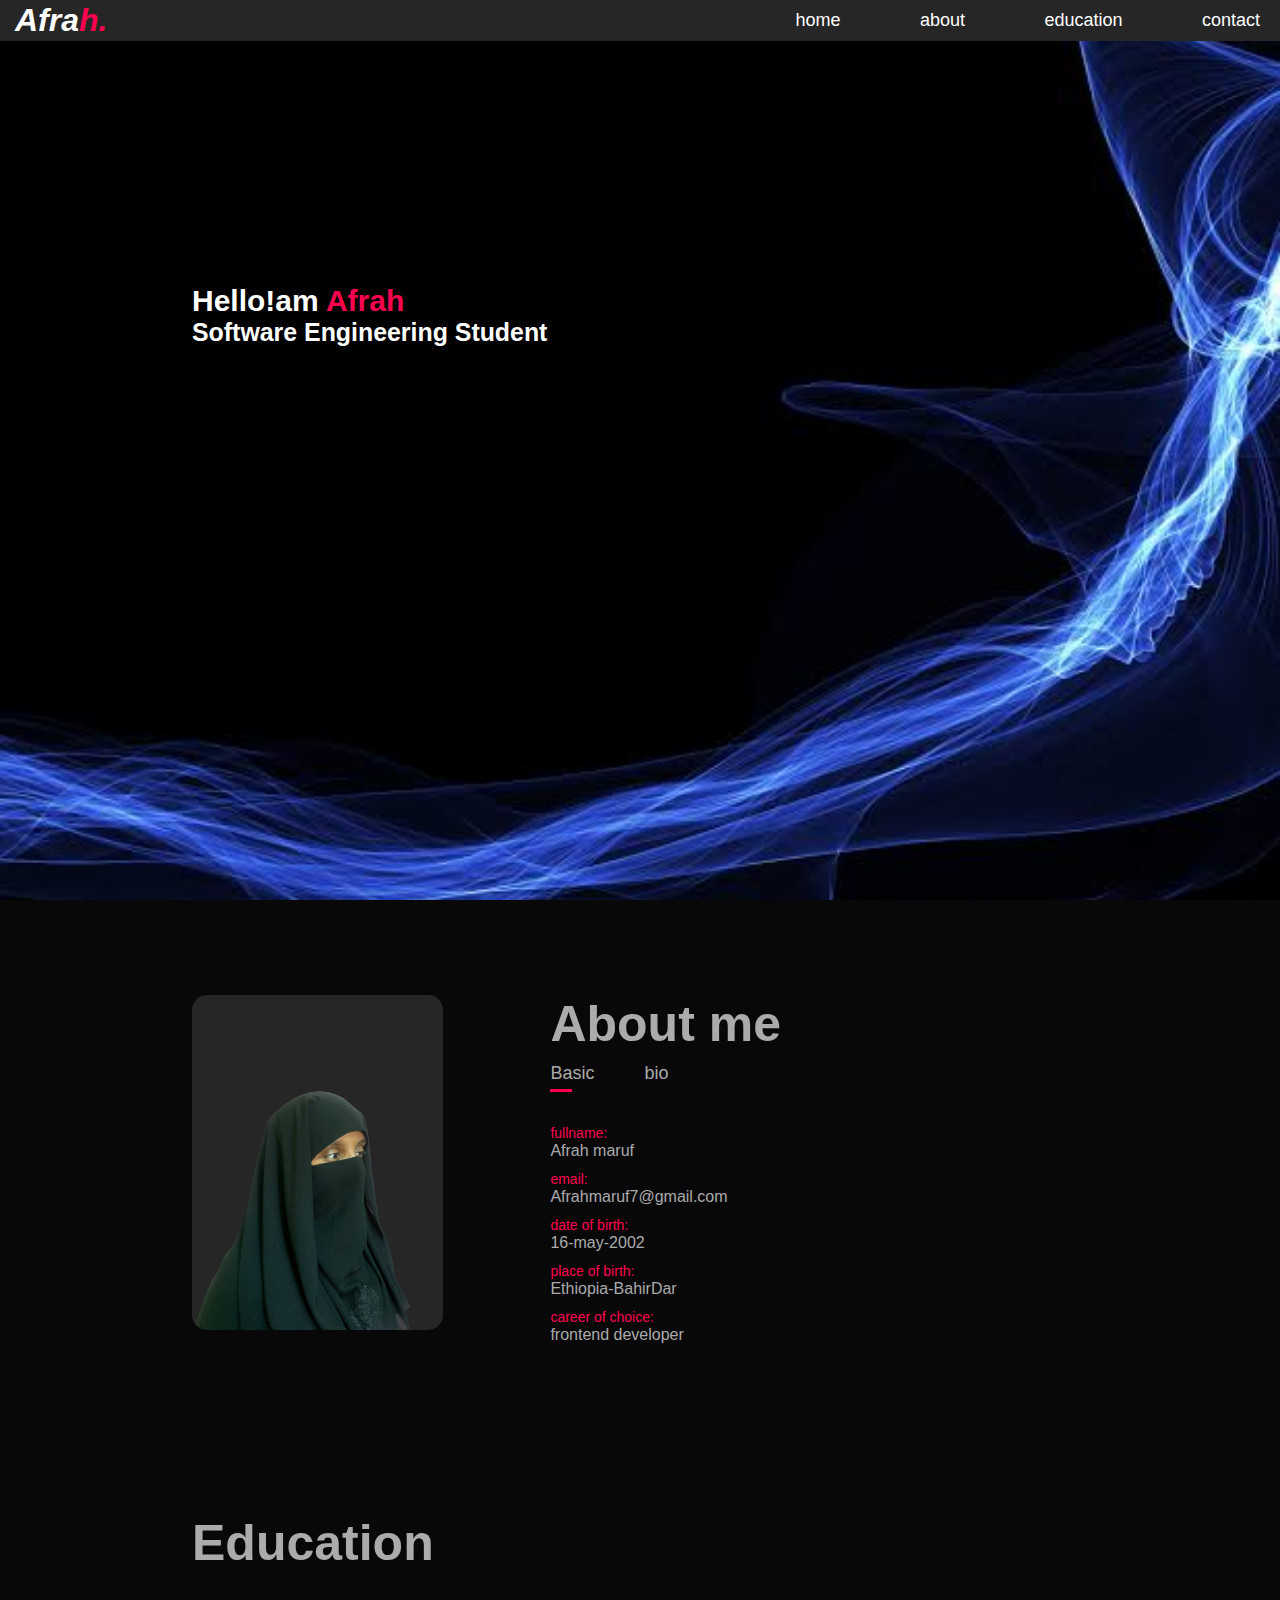
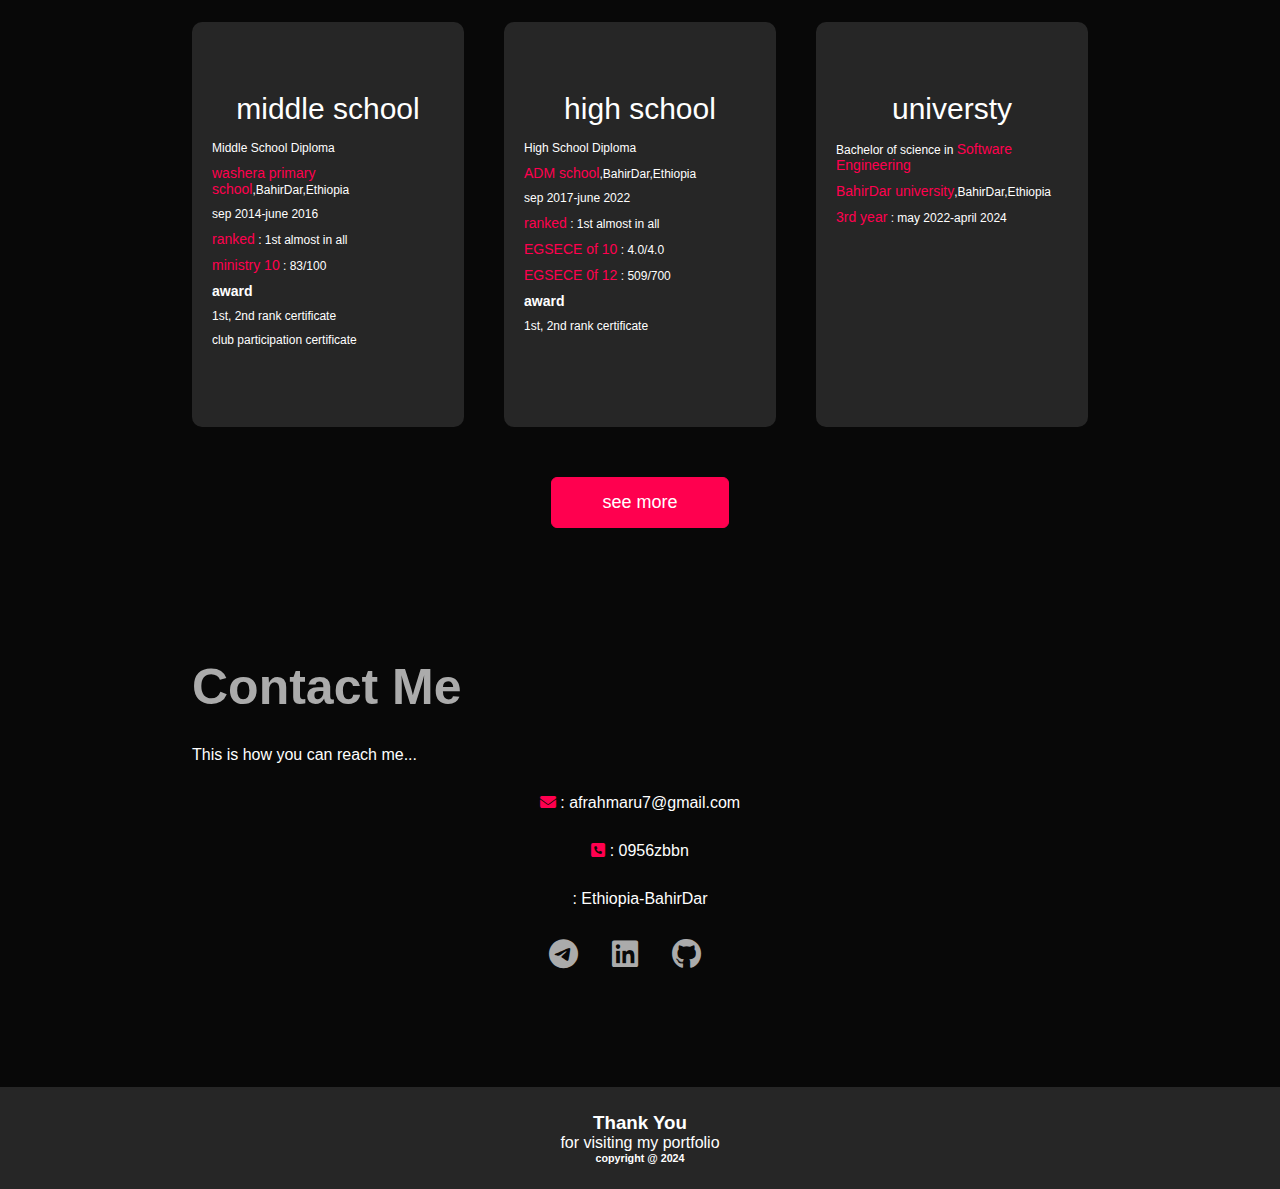
<file: index.html>
<!DOCTYPE html>
<html lang="en">
    <head>
        <meta charset="UTF-8"  >
        <meta http-equiv="X-UA-Compatible" content="IE=edge">
        <meta name="viewport" content="width=device-width,initial-scale=1.0" >
        <title>portfolio</title>
        <link rel="stylesheet"  href="style2.css">
        <link rel="stylesheet" href="https://cdnjs.cloudflare.com/ajax/libs/font-awesome/6.5.2/css/all.min.css"/>
        </head>
        <body>
            <div id="header" >
                <div class="container">
                    <nav>
                        <h1 id="logo" ><i>Afra<span>h.</span></i></h1>
                        <ul id="sidemenu">
                            <li><a href="#header">home</a></li>
                            <li><a href="#about">about</a></li>
                            <li><a href="#My-Education">education</a></li>
                            <li><a href="#contact">contact</a></li>
                            <h5 class="fas close" onclick="closemenu()"><i class="fa-solid fa-xmark"></i></h5>
                            </ul>
                            <h5 class="fas menu" onclick="openmenu()"><i class="fa-solid fa-bars"></i></h5>


                    </nav>
                <div class="header-text">
                    
                    <h1>Hello!am <span>Afrah</span></h1>
                    <h5>Software Engineering Student </h5>
                </div>
            </div>
        </div>
 <!--------about------------>       
        <section id="about">
            <div class="container">
                <div class="raw">
                    <div class="about-col-1">
                        <img src="af3.png"/>
                    </div>
                    <div class="about-col-2">
                        <h1 class="sub-title">About me</h1> 
                   <div class="tab-titles">
                    <p class="tab-links active-link" onclick="opentab('Basic')">Basic</p>
                    <p class="tab-links"  onclick="opentab('bio')">bio</p>
                   </div>
                   <div class="tab-contents active-tab"  id="Basic">
                    <ul>
                        <li><span>fullname:</span></br>Afrah maruf</li>
                        <li><span>email:</span></br>Afrahmaruf7@gmail.com</li>
                        <li><span>date of birth:</span></br>16-may-2002</li>
                        <li><span>place of birth:</span></br>Ethiopia-BahirDar</li>
                        <li><span>career of choice:</span></br>frontend developer</li>
                    </ul> </div>
                    <div class="tab-contents" id="bio">
                   <p> I have a strong interest in technology.I have developed competencies 
                    in programming languages such as html,css and javascript,as well as 
                    database management.My career plans involve pursuing a role as 
                    a software developer in a dynamic tech company where I can contribute 
                    to exciting projects and collaborate with like-minded professionals.
                    My dream is to become a leading figure in the field of artificial 
                    intelligence and make significant contributions to the advancement 
                    of technology that positively impacts society. </p></div>
                  
                   </div>
                            
                </div>
             </div>
        </section>
             <!-----------------------------education------------------------>
             <section id="My-Education">
                <div class="container">
                    <h1 class="sub-title">Education</h1>
                    <div class="education-list">
                    <div>
                         <h2>middle school</h2> 
                       
                            <ul>
                                <li>Middle School Diploma</li>
                                <li><span>washera primary school</span>,BahirDar,Ethiopia</li>
                                <li>sep 2014-june 2016</li>
                                <li><span>ranked</span> : 1st almost in all</li>
                                <li><span>ministry 10</span> : 83/100</li>
                                <h3><span>award</span></h3>
                                <li>1st, 2nd rank certificate</li>
                                <li>club participation certificate</li>
                            </ul>
                           
                        
                        </div>
                        <div>
                            <h2>high school</h2> 
                            <ul>
                            <li>High School Diploma</li>
                            <li><span>ADM school</span>,BahirDar,Ethiopia</li>
                            <li>sep 2017-june 2022</li>
                            <li><span>ranked</span> : 1st almost in all</li>
                            <li><span>EGSECE of 10</span> : 4.0/4.0</li>
                            <li><span>EGSECE 0f 12</span> : 509/700</li>
                            <h3><span>award</span></h3>
                                <li>1st, 2nd rank certificate</li>
                        </ul>
                          </div>
                           <div >
                            <h2>universty </h2> 
                            <ul>
                                <li>Bachelor of science in <span>Software Engineering</span></li>
                                <li><span>BahirDar university</span>,BahirDar,Ethiopia</li>
                                <li><span>3rd year</span> : may 2022-april 2024</li>
                            </ul>
                           </div>

                    </div>
                    <a href="result.pdf" class="btn btn1">see more</a>
                </div>

             </section>
             <!---------------contact------------------------->
             <section id="contact">
                <div class="container">
                    <div class="contactme">


                    <h1 class="sub-title">Contact Me</h1>
                    <p >This is how you can reach me...</p>

                    <P id="noexp"><i class="fa-solid fa-envelope"></i> : afrahmaru7@gmail.com</P>
                    <p  id="noexp"><i class="fa-solid fa-square-phone"></i> : 0956zbbn</p>
                    <p  id="noexp"><i class="fa-light fa-address-card"></i> : Ethiopia-BahirDar</p>
                    <div class="social-icons">
                        <a href="https://t.me/hiyamm1"><i class="fa-brands fa-telegram"></i></a>
                        <a href="https://www.linkedin.com/in/hiyam-m-2a7729303?lipi=urn%3Ali%3Apage%3Ad_flagship3_profile_view_base_contact_details%3Brk3x%2BE6cQxqnJ%2Birhf6BOA%3D%3D"><i class="fa-brands fa-linkedin"></i></a>
                        <a href="https://github.com/hiyammm1"><i class="fa-brands fa-github"></i></a>
                    </div></div>
              </div>
              <div class="thanks">
                <h3>Thank You</h3>
                <p>for visiting my portfolio</p>
                <h6>copyright @ 2024</h6>
              </div>
             </section>
             <script>
                let sections=document.querySelectorAll('sectionu');
                let navlinks=document/querySelectorAll('header nav a')
                window.onscroll=() => {
                    sections.foreach(sec=>{});
                    let top=window.scrollY;
                    let offset=sec.offsetTop -150;
                    let height=sec.offsetHeight;
                    let id=sec.getAttribute('id');
                    if(top>=offset  && top<offset+ height){
                        navlinks.forEach(links =>{
                            links.classList.remove('active');
                            document.querySelector('header nav a[href*='+ id +']').classList.add('active');
                        });
                
                    }
                }
                </script>
            <script>
                let tablinks=document.getElementsByClassName("tab-links");
                let tabcontents=document.getElementsByClassName("tab-contents");
                function opentab(tabname){
                    for(tablink of tablinks){
                        tablink.classList.remove("active-link");
                    }
                    for(tabcontent of tabcontents){
                        tabcontent.classList.remove("active-tab");
                    }
                    event.currentTarget.classList.add("active-link");
                   document.getElementById(tabname).classList.add("active-tab");
                 }
            </script>
            <script>
                let sidemenu=document.getElementById("sidemenu")
                function openmenu(){
                    sidemenu.style.right="0";
                }
                function closemenu(){
                    sidemenu.style.right="-200px";
                }
            </script>
       


        </body>
</html>
</file>
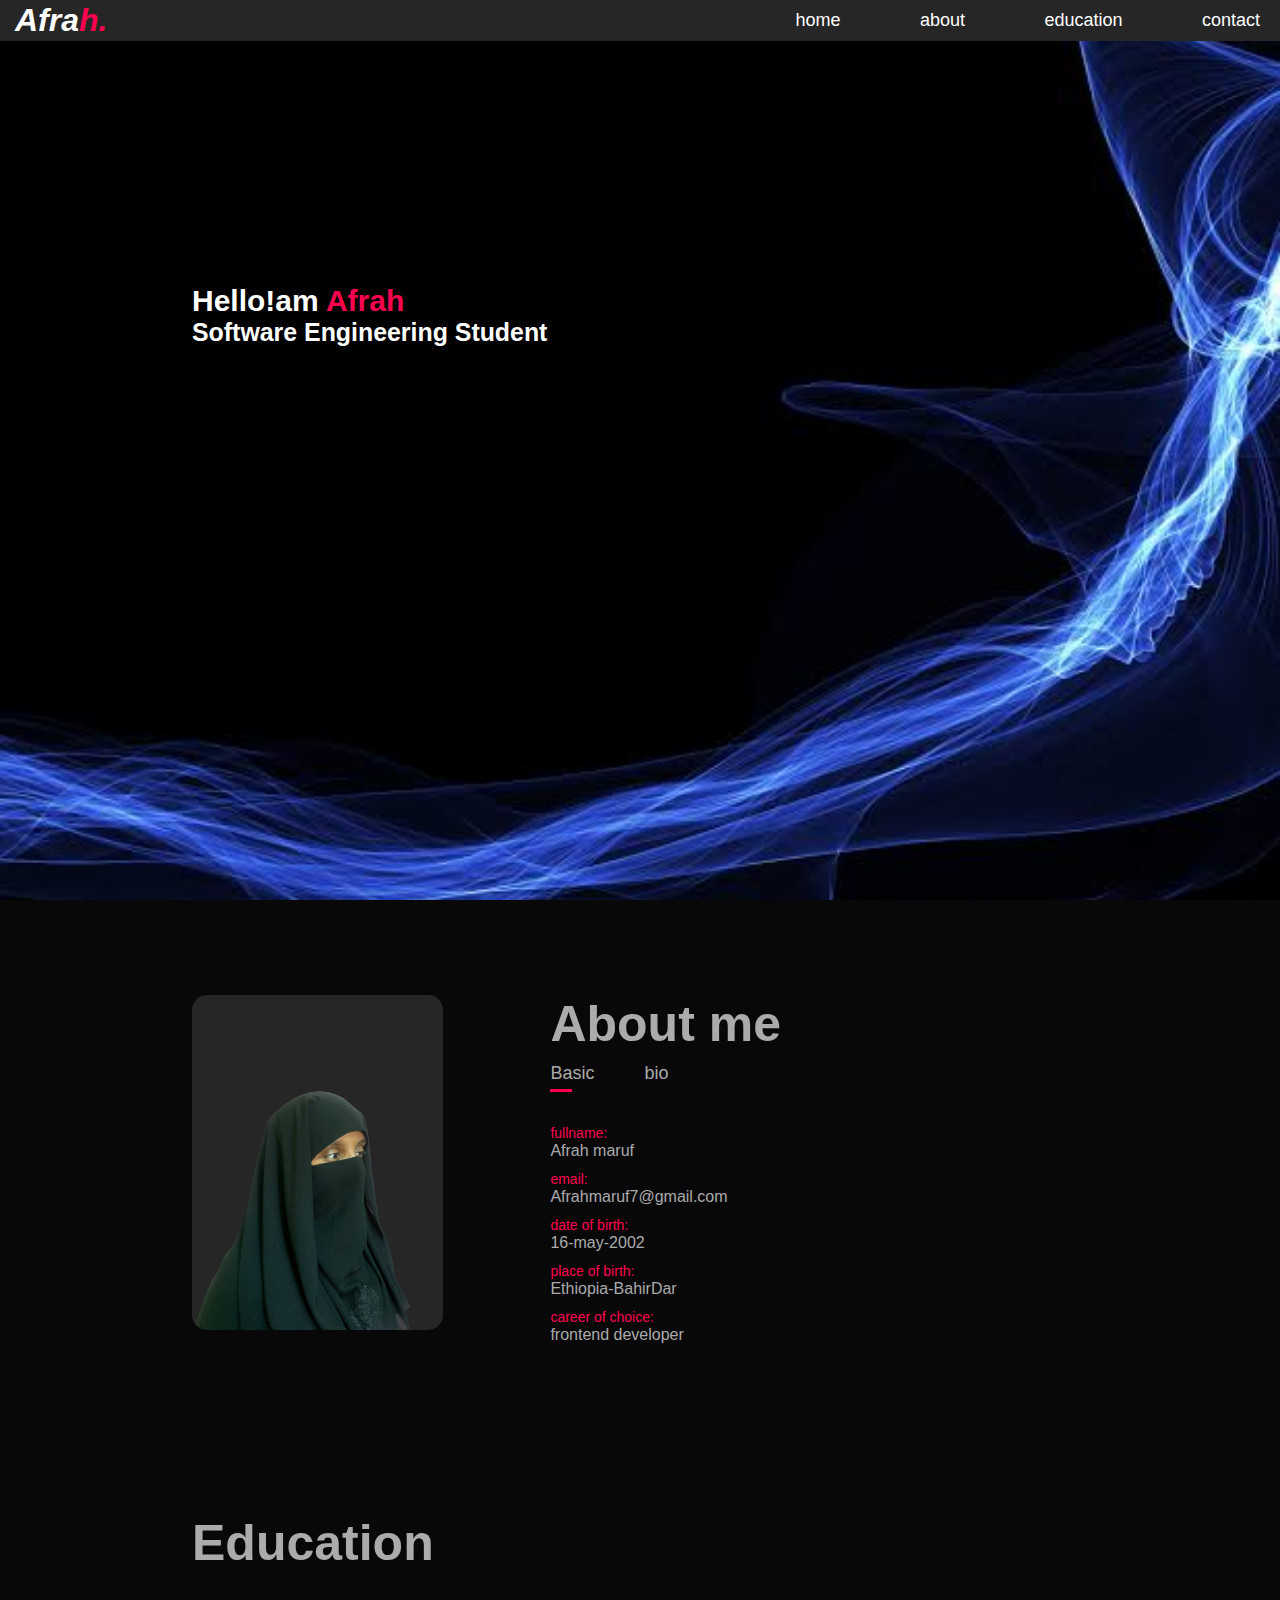
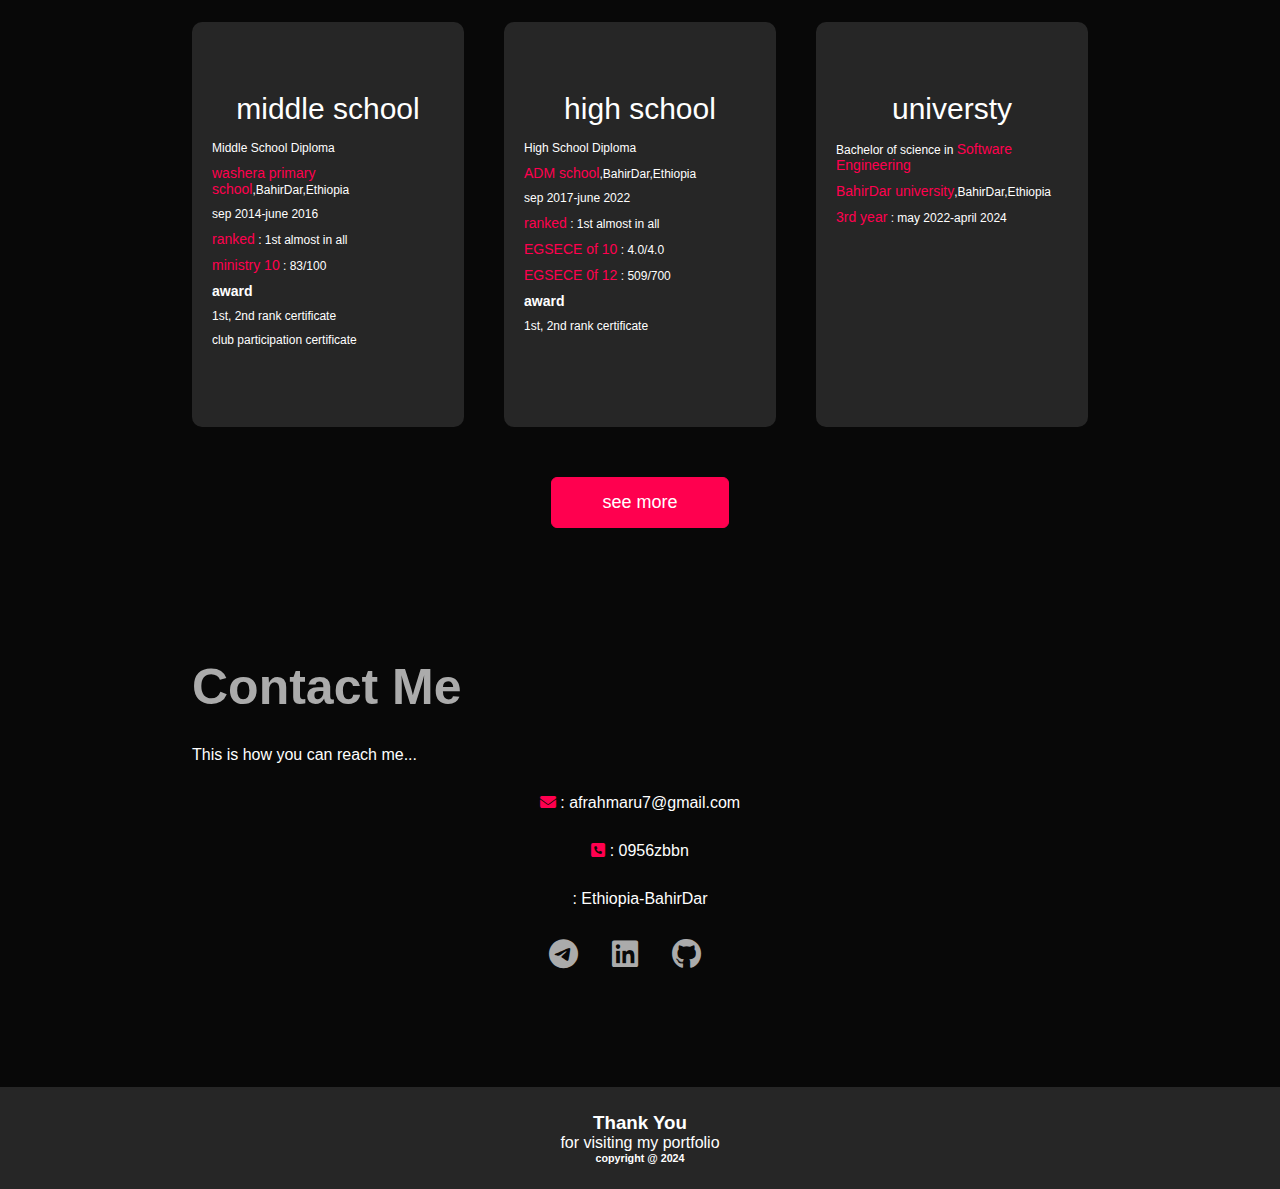
<file: personal_portfolio.html>
<!DOCTYPE html>
<html lang="en">
    <head>
        <meta charset="UTF-8"  >
        <meta http-equiv="X-UA-Compatible" content="IE=edge">
        <meta name="viewport" content="width=device-width,initial-scale=1.0" >
        <title>portfolio</title>
        <link rel="stylesheet"  href="style2.css">
        <link rel="stylesheet" href="https://cdnjs.cloudflare.com/ajax/libs/font-awesome/6.5.2/css/all.min.css"/>
        </head>
        <body>
            <div id="header" >
                <div class="container">
                    <nav>
                        <h1 id="logo" ><i>Afra<span>h.</span></i></h1>
                        <ul id="sidemenu">
                            <li><a href="#header">home</a></li>
                            <li><a href="#about">about</a></li>
                            <li><a href="#My-Education">education</a></li>
                            <li><a href="#contact">contact</a></li>
                            <h5 class="fas close" onclick="closemenu()"><i class="fa-solid fa-xmark"></i></h5>
                            </ul>
                            <h5 class="fas menu" onclick="openmenu()"><i class="fa-solid fa-bars"></i></h5>


                    </nav>
                <div class="header-text">
                    
                    <h1>Hello!am <span>Afrah</span></h1>
                    <h5>Software Engineering Student </h5>
                </div>
            </div>
        </div>
 <!--------about------------>       
        <section id="about">
            <div class="container">
                <div class="raw">
                    <div class="about-col-1">
                        <img src="af3.png"/>
                    </div>
                    <div class="about-col-2">
                        <h1 class="sub-title">About me</h1> 
                   <div class="tab-titles">
                    <p class="tab-links active-link" onclick="opentab('Basic')">Basic</p>
                    <p class="tab-links"  onclick="opentab('bio')">bio</p>
                   </div>
                   <div class="tab-contents active-tab"  id="Basic">
                    <ul>
                        <li><span>fullname:</span></br>Afrah maruf</li>
                        <li><span>email:</span></br>Afrahmaruf7@gmail.com</li>
                        <li><span>date of birth:</span></br>16-may-2002</li>
                        <li><span>place of birth:</span></br>Ethiopia-BahirDar</li>
                        <li><span>career of choice:</span></br>frontend developer</li>
                    </ul> </div>
                    <div class="tab-contents" id="bio">
                   <p> I have a strong interest in technology.I have developed competencies 
                    in programming languages such as html,css and javascript,as well as 
                    database management.My career plans involve pursuing a role as 
                    a software developer in a dynamic tech company where I can contribute 
                    to exciting projects and collaborate with like-minded professionals.
                    My dream is to become a leading figure in the field of artificial 
                    intelligence and make significant contributions to the advancement 
                    of technology that positively impacts society. </p></div>
                  
                   </div>
                            
                </div>
             </div>
        </section>
             <!-----------------------------education------------------------>
             <section id="My-Education">
                <div class="container">
                    <h1 class="sub-title">Education</h1>
                    <div class="education-list">
                    <div>
                         <h2>middle school</h2> 
                       
                            <ul>
                                <li>Middle School Diploma</li>
                                <li><span>washera primary school</span>,BahirDar,Ethiopia</li>
                                <li>sep 2014-june 2016</li>
                                <li><span>ranked</span> : 1st almost in all</li>
                                <li><span>ministry 10</span> : 83/100</li>
                                <h3><span>award</span></h3>
                                <li>1st, 2nd rank certificate</li>
                                <li>club participation certificate</li>
                            </ul>
                           
                        
                        </div>
                        <div>
                            <h2>high school</h2> 
                            <ul>
                            <li>High School Diploma</li>
                            <li><span>ADM school</span>,BahirDar,Ethiopia</li>
                            <li>sep 2017-june 2022</li>
                            <li><span>ranked</span> : 1st almost in all</li>
                            <li><span>EGSECE of 10</span> : 4.0/4.0</li>
                            <li><span>EGSECE 0f 12</span> : 509/700</li>
                            <h3><span>award</span></h3>
                                <li>1st, 2nd rank certificate</li>
                        </ul>
                          </div>
                           <div >
                            <h2>universty </h2> 
                            <ul>
                                <li>Bachelor of science in <span>Software Engineering</span></li>
                                <li><span>BahirDar university</span>,BahirDar,Ethiopia</li>
                                <li><span>3rd year</span> : may 2022-april 2024</li>
                            </ul>
                           </div>

                    </div>
                    <a href="result.pdf" class="btn btn1">see more</a>
                </div>

             </section>
             <!---------------contact------------------------->
             <section id="contact">
                <div class="container">
                    <div class="contactme">


                    <h1 class="sub-title">Contact Me</h1>
                    <p >This is how you can reach me...</p>

                    <P id="noexp"><i class="fa-solid fa-envelope"></i> : afrahmaru7@gmail.com</P>
                    <p  id="noexp"><i class="fa-solid fa-square-phone"></i> : 0956zbbn</p>
                    <p  id="noexp"><i class="fa-light fa-address-card"></i> : Ethiopia-BahirDar</p>
                    <div class="social-icons">
                        <a href="https://t.me/hiyamm1"><i class="fa-brands fa-telegram"></i></a>
                        <a href="https://www.linkedin.com/in/hiyam-m-2a7729303?lipi=urn%3Ali%3Apage%3Ad_flagship3_profile_view_base_contact_details%3Brk3x%2BE6cQxqnJ%2Birhf6BOA%3D%3D"><i class="fa-brands fa-linkedin"></i></a>
                        <a href="https://github.com/hiyammm1"><i class="fa-brands fa-github"></i></a>
                    </div></div>
              </div>
              <div class="thanks">
                <h3>Thank You</h3>
                <p>for visiting my portfolio</p>
                <h6>copyright @ 2024</h6>
              </div>
             </section>
             <script>
                let sections=document.querySelectorAll('sectionu');
                let navlinks=document/querySelectorAll('header nav a')
                window.onscroll=() => {
                    sections.foreach(sec=>{});
                    let top=window.scrollY;
                    let offset=sec.offsetTop -150;
                    let height=sec.offsetHeight;
                    let id=sec.getAttribute('id');
                    if(top>=offset  && top<offset+ height){
                        navlinks.forEach(links =>{
                            links.classList.remove('active');
                            document.querySelector('header nav a[href*='+ id +']').classList.add('active');
                        });
                
                    }
                }
                </script>
            <script>
                let tablinks=document.getElementsByClassName("tab-links");
                let tabcontents=document.getElementsByClassName("tab-contents");
                function opentab(tabname){
                    for(tablink of tablinks){
                        tablink.classList.remove("active-link");
                    }
                    for(tabcontent of tabcontents){
                        tabcontent.classList.remove("active-tab");
                    }
                    event.currentTarget.classList.add("active-link");
                   document.getElementById(tabname).classList.add("active-tab");
                 }
            </script>
            <script>
                let sidemenu=document.getElementById("sidemenu")
                function openmenu(){
                    sidemenu.style.right="0";
                }
                function closemenu(){
                    sidemenu.style.right="-200px";
                }
            </script>
       


        </body>
</html>
</file>
<file: style2.css>
* {
  margin: 0;
  padding: 0;
  font-family: "Poppins", sans-serif;
  box-sizing: border-box;
}
html {
  scroll-behavior: smooth;
}
body {
  background: #080808;
  color: #fff;
}
#header {
  width: 100%;
  height: 100vh;
  background-image: url("images.jpeg");
  background-size: cover;
  background-position: center;
}
.container {
  padding: 15px 15%;
}
#logo {
  font-size: 25 px;
  color: #fff;
  text-decoration: none;
  font-weight: 600;
  margin-left: 15px;
}

.container h1 span {
  color: #ff004f;
}

nav {
  margin-right: 25px;
  top: 0;
  left: 0;
  width: 100%;
  padding: 20px 120 px;
  display: flex;
  align-items: center;
  justify-content: space-between;
  flex-wrap: wrap;
  background: #262626;
  position: fixed;
  z-index: 100;
}
nav ul li {
  display: inline-block;
  list-style: none;
  margin: 10px 20px;
}
nav ul li a {
  color: #fff;
  text-decoration: none;
  font-size: 18px;
  font-weight: 500;
  margin-left: 35px;
  transition: 0.3s;
}
nav ul li a::after {
  content: "";
  width: 0;
  height: 3px;
  background: #ff004f;
  position: absolute;
  left: 0;
  bottom: -6px;
  transition: 0.5s;
}
nav ul li a:hover::after {
  width: 100%;
}
.header-text {
  margin-top: 30%;
  font-size: 30px;
}
.header-text p {
  font-size: 30px;
  margin-top: 15px;
}
.header-text h1 {
  margin-top: 10px;
  font-size: 30px;
}

.header-text h1 span {
  color: #ff004f;
}
/*--------about-----*/
#about {
  padding: 80px 0;
  color: #ababab;
}
.raw {
  display: flex;
  justify-content: space-between;
  flex-wrap: wrap;
}
.about-col-1 {
  flex-basis: 35%;
}
.about-col-1 img {
  width: 80%;
  border-radius: 15px;
  background-color: #080808;
}
.about-col-2 {
  flex-basis: 60%;
}
.sub-title {
  font-size: 50px;
  font-weight: 600;
  color: #ababab;
}
.par {
  font-size: 10px;
  color: rgb(192, 182, 169);
}
.tab-titles {
  display: flex;
  margin: 10px 0 40px;
}
.tab-links {
  margin-right: 50px;
  font-size: 18px;
  font-weight: 500;
  cursor: pointer;
  position: relative;
}
.tab-links::after {
  content: "";
  width: 0;
  height: 3px;
  background: #ff004f;
  position: absolute;
  left: 0;
  bottom: -8px;
  transition: 0.5s;
}
.tab-links.active-link::after {
  width: 50%;
}
.tab-contents ul li {
  list-style: none;
  margin: 10px 0;
}
.tab-contents ul li span {
  color: #ff004f;
  font-size: 14px;
}
.tab-contents {
  display: none;
}
.tab-contents.active-tab {
  display: block;
}
/*-----------------------------education------------------------*/
#My-Education {
  padding: 50px 0;
}
.education-list {
  display: grid;
  grid-template-columns: repeat(auto-fit, minmax(250px, 1fr));
  grid-gap: 40px;
  margin-top: 50px;
}
.education-list div {
  background: #262626;
  padding: 70px 20px;
  font-size: 12px;
  font-weight: 300;
  border-radius: 10px;
  transition: background 0.5s, trasform 0.5s;
}
.education-list div h2 {
  font-size: 30px;
  font-weight: 500;
  margin-bottom: 15px;
  text-align: center;
}
.education-list div ul li {
  list-style: none;
  margin: 10px 0;
}
.education-list div ul li span {
  color: #ff004f;
  font-size: 14px;
}
.education-list div:hover {
  background: #312126;
}
.btn {
  background: #ff004f;
  display: block;
  margin: 50px auto;
  width: fit-content;
  border: 1px solid #ff004f;
  padding: 14px 50px;
  border-radius: 6px;
}
.container a {
  color: #fff;
  text-decoration: none;
  font-size: 18px;
  font-weight: 500;
  transition: 0.3s;
}

/*፟-------------contact---------------*/
.contactme p {
  text-align: left;
  margin-top: 30px;
}
#noexp {
  margin-top: 30px;
  text-align: center;
}
.contactme p i {
  color: #ff004f;
}
.social-icons {
  margin-top: 30px;
  text-align: center;
}
.social-icons a {
  text-decoration: none;
  font-size: 30px;
  color: #ababab;
  margin-right: 30px;
  transition: transform 0.5s;
}
.social-icons a:hover {
  color: #ff004f;
  transform: translateY(-5px);
}
.thanks {
  width: 100%;
  text-align: center;
  padding: 25px 0;
  background: #262626;
  font-weight: 100;
  margin-top: 100px;
}

/*-----------for small screen------*/
nav .fas {
  display: none;
}
@media only screen and (max-width: 700px) {
  #header {
    background-image: url(33333.jpg);
  }
  .header-text {
    margin-top: 70%;
    font-size: 15px;
  }
  .header-text h1 {
    margin-top: 5px;
    font-size: 35px;
  }
  nav .fas {
    display: block;
    font-size: 20px;
    margin-right: 20px;
  }
  nav ul {
    background: #535151;
    position: fixed;
    top: 0;
    right: -200px;
    width: 200px;
    height: 100%;
    padding-top: 50px;
    z-index: 2;
    transition: 0.5s;
  }

  nav ul li {
    display: block;
    margin: 25px;
  }
  nav ul .fas {
    position: absolute;
    top: 25px;
    left: 25px;
    cursor: pointer;
  }

  .sub-title {
    font-size: 40px;
  }
  .education-list .text {
    left: -15px;
  }

  .about-col-1,
  .about-col-2 {
    flex-basis: 100%;
  }

  .about-col-1 {
    margin-bottom: 30px;
  }
  .about-col-1 img {
    width: 60%;
    margin-left: 80px;
  }
  .about-col-2 {
    font-size: 14px;
  }
  .tab-links {
    font-size: 16px;
    margin-right: 20px;
  }
  .tab-titles p.tab-links,
  .tab-contents {
    margin-left: 50px;
  }
  .education-list div p {
    left: -3;
  }
}
</file>
